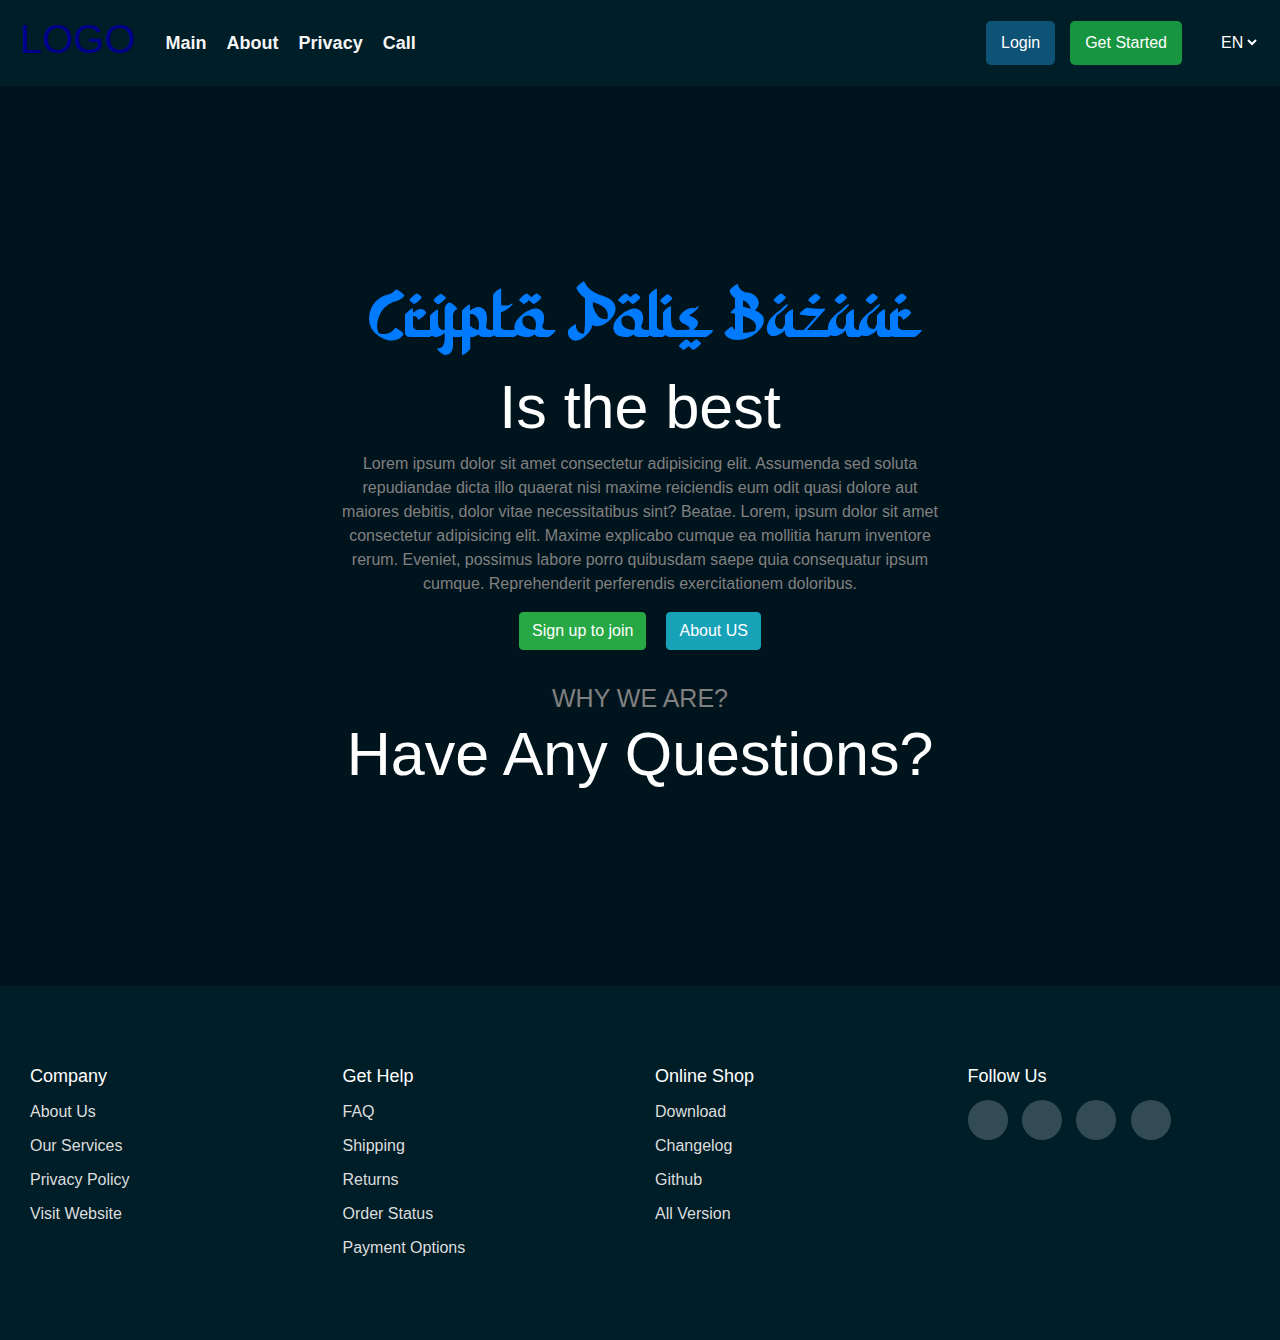
<file: index.html>
<!DOCTYPE html>
<html lang="en">

<head>
  <meta charset="UTF-8">
  <meta name="viewport" content="width=device-width, initial-scale=1.0">
  <title>Document</title>
  <link rel="stylesheet" href="/content/css/global.css">
  <link rel="stylesheet" href="/content/css/responsive.css">
  <link rel="stylesheet" href="https://cdn.jsdelivr.net/npm/bootstrap@4.3.1/dist/css/bootstrap.min.css"
    integrity="sha384-ggOyR0iXCbMQv3Xipma34MD+dH/1fQ784/j6cY/iJTQUOhcWr7x9JvoRxT2MZw1T" crossorigin="anonymous">
</head>

<body>
  <!-- header  BEGIN-->
  <header>
    <div class="header-container">
      <div class="logo-section">
        <h1 style="color: darkblue;">LOGO</h1>
        <i class="fas fa-bell bell-icon"></i>
        <div class="mobile_login__items">
          <a href="./view/auth/login.html" class="login-btn">Login</a>
          <a href="#get-started" class="get-started-btn">Get Started</a>
        </div>
        <nav class="nav-links">
          <ul>
            <li><a href="#main">Main</a></li>
            <li><a href="#about">About</a></li>
            <li><a href="#privacy">Privacy</a></li>
            <li><a href="#call">Call</a></li>
          </ul>
        </nav>
      </div>
      <div class="header-buttons">
        <a href="./view/auth/login.html" class="login-btn">Login</a>
        <a href="#get-started" class="get-started-btn">Get Started</a>
        <div class="language-switcher">
          <select name="" id="">
            <option value="EN" selected>EN</option>
          </select>
        </div>

      </div>
      <div class="main-of_lagswitch">
        <ul class="burgerMenu">
          <li>
            <img src="/content/img/burgerMenu.svg" alt="burgerMenu">
          </li>
        </ul>
      </div>
    </div>
  </header>
  <div class="mobile_navbar">
    <nav>
      <div class="mobile__nav_inner">
        <h1 style="color: darkblue;">LOGO</h1>
        <img src="/content/img/close.svg" class="close" alt="close">
      </div>
      <div class="navbar_content">
        <ul class="mobile_navbar_item__container">
          <li><a href="" class="page">Main</a></li>
          <li><a href="" class="mobile_service" id="mobile_Home">About</a></li>
          <li><a href="">Privacy</a></li>
          <li><a href="">Call</a></li>
        </ul>

      </div>
    </nav>

  </div>
  <div class="main-container">
    <div class="main-container-fluid">
      <h1 class="test12">Crypto Polis Bazaar</h1>
      <h2>Is the best</h2>
      <p style="max-width: 600px; color: gray; " class="main_description">Lorem ipsum dolor sit amet consectetur
        adipisicing elit. Assumenda sed
        soluta repudiandae dicta illo quaerat
        nisi
        maxime reiciendis eum odit quasi dolore aut maiores debitis, dolor vitae necessitatibus sint? Beatae. Lorem,
        ipsum
        dolor sit amet consectetur adipisicing elit. Maxime explicabo cumque ea mollitia harum inventore rerum. Eveniet,
        possimus labore porro quibusdam saepe quia consequatur ipsum cumque. Reprehenderit perferendis exercitationem
        doloribus.</p>
      <div class="button-cont">
        <button type="button" class="btn btn-success">Sign up to join</button>
        <button type="button" class="btn btn-info">About US</button>
      </div>
      <p class="why_US">WHY WE ARE?</p>
      <h2>Have Any Questions?</h2>
    </div>
  </div>
  <footer class="footer">
    <div class="container row" style="max-width: 1345px; width: 100%; margin: 0 auto;">
      <div class="footer-col">
        <h4>company</h4>
        <ul>
          <li><a href="#">about us</a></li>
          <li><a href="#">our services</a></li>
          <li><a href="#">privacy policy</a></li>
          <li><a href="#">visit website</a></li>
        </ul>
      </div>
      <div class="footer-col">
        <h4>get help</h4>
        <ul>
          <li><a href="#">FAQ</a></li>
          <li><a href="#">shipping</a></li>
          <li><a href="#">returns</a></li>
          <li><a href="#">order status</a></li>
          <li><a href="#">payment options</a></li>
        </ul>
      </div>
      <div class="footer-col">
        <h4>online shop</h4>
        <ul>
          <li><a href="#">download</a></li>
          <li><a href="#">changelog</a></li>
          <li><a href="#">github</a></li>
          <li><a href="#">all version</a></li>
        </ul>
      </div>
      <div class="footer-col">
        <h4>follow us</h4>
        <div class="social-links">
          <a href="#"><i class="fa-brands fa-facebook-f"></i></a>
          <a href="#"><i class="fa-brands fa-x-twitter"></i></a>
          <a href="#"><i class="fa-brands fa-instagram"></i></a>
          <a href="#"><i class="fa-brands fa-linkedin-in"></i></a>
        </div>
      </div>
    </div>
  </footer>

  <!-- header END -->
  <script src="https://code.jquery.com/jquery-3.3.1.slim.min.js"></script>
  <script src="https://cdnjs.cloudflare.com/ajax/libs/popper.js/1.14.7/umd/popper.min.js"></script>
  <script src="https://stackpath.bootstrapcdn.com/bootstrap/4.3.1/js/bootstrap.min.js"></script>
  <script src="/content/js/main.js"></script>
  <script>
    const navbarBut = document.querySelector('.burgerMenu');
    const mobilenav = document.querySelector('.mobile_navbar')
    const close = document.querySelector('.close')
    navbarBut.addEventListener('click', function () {
      mobilenav.style.display = 'block'

    })
    close.addEventListener('click', function () {
      mobilenav.style.display = 'none';
    })

  </script>
</body>

</html>
</file>
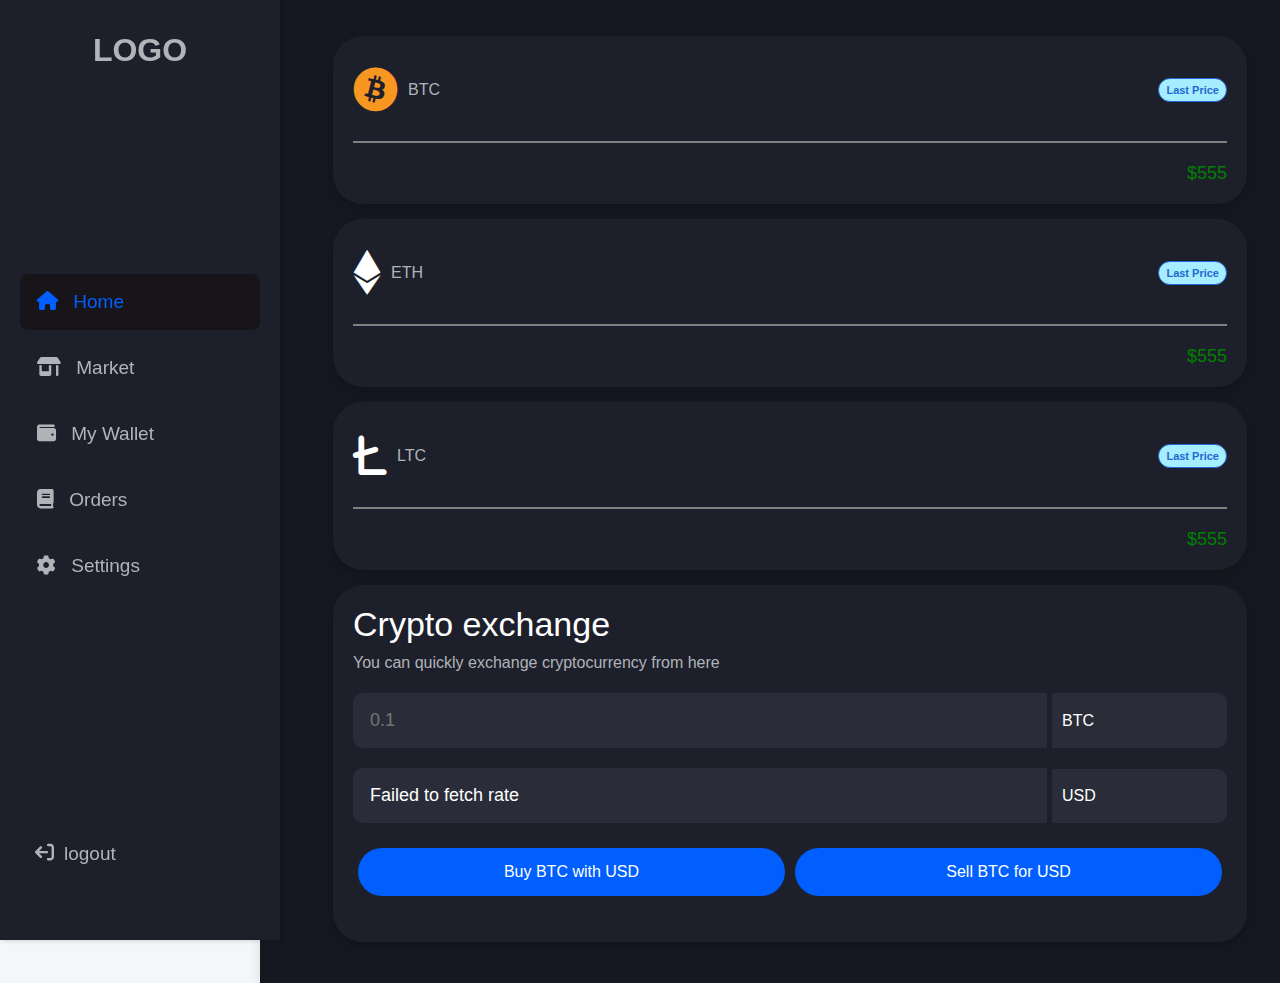
<file: view/shared/console.html>
<!DOCTYPE html>
<html lang="en">

<head>
    <meta charset="UTF-8">
    <meta name="viewport" content="width=device-width, initial-scale=1.0">
    <link rel="stylesheet" href="https://cdnjs.cloudflare.com/ajax/libs/font-awesome/6.0.0-beta3/css/all.min.css">
    <link rel="stylesheet" href="/content/css/console.css">

    <title>Document</title>
</head>

<body>
    <!-- <div class="loader_main" id="loader">
        <div class="loader"></div>
    </div> -->
    <div class="side-menu">
        <div class="side_menu__logo">
            <h1 style="margin: 0;">LOGO</h1>
        </div>
        <div class="side_menu__items">
            <button class="menu-btn active" data-target="home"><i class="fa-solid fa-house"></i> Home</button>
            <button class="menu-btn" data-target="market"><i class="fa-solid fa-shop"></i> Market</button>
            <button class="menu-btn" data-target="wallet"><i class="fa-solid fa-wallet"></i> My Wallet</button>
            <button class="menu-btn" data-target="orders"><i class="fa-solid fa-book"></i> Orders</button>
            <button class="menu-btn" data-target="settings"><i class="fa-solid fa-gear"></i> Settings</button>
        </div>


        <div class="log_out"> <a href="/index.html"><i
                    class="fa-solid fa-arrow-right-from-bracket fa-rotate-180"></i>logout</a></div>
    </div>
    <!--  -->
    <div class="mobiletest">
        <div class="side_menu__logo mobile_menu__logo">
            <h1 style="margin: 0;">LOGO</h1>
            <img src="/content/img/burger-bar.svg" alt="" class="testt">
        </div>
        <div class="mobile-test">
            <div class="side_menu__items">
                <button class="menu-btn active" data-target="home"><i class="fa-solid fa-house"></i> Home</button>
                <button class="menu-btn" data-target="market"><i class="fa-solid fa-shop"></i> Market</button>
                <button class="menu-btn" data-target="wallet"><i class="fa-solid fa-wallet"></i> My Wallet</button>
                <button class="menu-btn" data-target="orders"><i class="fa-solid fa-book"></i> Orders</button>
                <button class="menu-btn" data-target="settings"><i class="fa-solid fa-gear"></i> Settings</button>
            </div>


            <div class="log_out"> <a href="/index.html"><i
                        class="fa-solid fa-arrow-right-from-bracket fa-rotate-180"></i>logout</a>
            </div>
        </div>
    </div>

    <div class="console__container active" id="home">
        <div class="crypto-container" id="btcContainer">
            <div class="crypto-header">
                <div class="logo-name">
                    <i class="fab fa-bitcoin" style="font-size: 44px;  color:#f79621;"></i>
                    <div style="display: flex; flex-direction: column;">
                        <span id="btc_name" class="console__crypto_name"
                            style="display: block !important; font-size: 25px;"></span>
                        <span id="btc_symbol" class="console__crypto_abr">BTC</span>
                    </div>
                </div>
                <div class="last-price">Last Price</div>
            </div>
            <div class="crypto-footer " style="display: flex; justify-content: space-between;">
                <span class="price" id="btc_price"></span>
                <span class="last__price">$555</span>
            </div>
        </div>

        <div class="crypto-container" id="ethContainer">
            <div class="crypto-header">
                <div class="logo-name">
                    <i class="fa-brands fa-ethereum"></i>
                    <div style="display: flex; flex-direction: column;">
                        <span id="eth_name" class="console__crypto_name"
                            style="display: block !important; font-size: 25px;"></span>
                        <span id="eth_symbol" class="console__crypto_abr">ETH</span>
                    </div>
                </div>
                <div class="last-price">Last Price</div>
            </div>
            <div class="crypto-footer" style="display: flex; justify-content: space-between;">
                <span class="price" id="eth_price"></span>
                <span class="last__price">$555</span>
            </div>
        </div>

        <div class="crypto-container" id="ltcContainer">
            <div class="crypto-header">
                <div class="logo-name">
                    <i class="fa-solid fa-litecoin-sign"></i>
                    <div style="display: flex; flex-direction: column;">
                        <span id="ltc_name" class="console__crypto_name"
                            style="display: block !important; font-size: 25px;"></span>
                        <span id="ltc_symbol" class="console__crypto_abr">LTC</span>
                    </div>
                </div>
                <div class="last-price">Last Price</div>
            </div>
            <div class="crypto-footer" style="display: flex; justify-content: space-between;">
                <span class="price" id="ltc_price"></span>
                <span class="last__price">$555</span>
            </div>
        </div>

        <div class="crypto-container crypto_counter">
            <div class="crypto_counter__inner">
                <div class="crypto_counter__header">
                    <h2>Crypto exchange</h2>
                    <p>You can quickly exchange cryptocurrency from here</p>
                </div>
                <div class="converter">
                    <div class="input-group">
                        <input type="number" class="converter_input" id="btcAmount" placeholder="0.1" step="0.01"
                            min="0">
                        <div class="converter_currency">BTC</div>
                    </div>
                    <div class="input-group">
                        <input type="text" class="converter_input " id="usdAmount" readonly>
                        <div class="converter_currency converted_currency">USD</div>
                    </div>

                    <div class="buttons">
                        <div class="button">Buy BTC with USD</div>
                        <div class="button">Sell BTC for USD</div>
                    </div>
                </div>

            </div>
        </div>
    </div>
    <div class="console__container" id="market">


        <header class="console_market__header">
            <div class="market_header_inner">
                <h2>Today's Markets</h2>
                <p>Today's top cryptocurrency prices</p>
            </div>
            <div class="market_header_inner1">
                <input type="text" id="searchInput" placeholder="Search for a coin..." />
            </div>

        </header>
        <div class="table_container">
            <table id="crypto-table" class="highlight centered" style="overflow-x:auto;">
                <thead>
                    <th>#</th>
                    <th>Coin</th>
                    <th>Price</th>
                    <th>Change</th>
                    <th>Market Cap Usd</th>
                    <th>volume 24hr</th>
                </thead>
                <tbody id="crypto-table-body">

                </tbody>
            </table>
        </div>


    </div>

    <div class="console__container" id="wallet">
        <div class="wallet_switcher__main">
            <h2>Wallets</h2>
            <div class="switcher">
                <button id="cryptoBtn" class="active">Crypto</button>
                <button id="fiatBtn">Fiat</button>
            </div>
        </div>


        <div class="wallets">
            <div id="cryptoWallets" class="wallet">
                <div class="crypto_wallet_container">
                    <i class="fa-solid fa-plus"></i>
                    <p>Add new wallet</p>
                </div>
            </div>
            <div id="fiatWallets" class="wallet1 hidden">

                <div class="wallet">
                    <div class="fiat_wallet_container">
                        <div class="fiatWallet_container__inner">
                            <div class="BTC_icon"></div>
                            <div class="crypto_name">
                                <p>Bitcoin</p>
                                <p class="crypto_balance">0 BTC</p>
                            </div>
                            <div class="transaction_cointainer">
                                <button class="transaction_cointainer_but button">Deposit now</button>
                                <button class="transaction_cointainer_but button">Withdraw</button>
                            </div>
                        </div>
                    </div>
                </div>
                <div class="wallet">
                    <div class="fiat_wallet_container">
                        <div class="fiatWallet_container__inner">
                            <div class="tether_icon"></div>
                            <div class="crypto_name">
                                <p>Tether US</p>
                                <p class="crypto_balance">0 USDT</p>
                            </div>
                            <div class="transaction_cointainer">
                                <button class="transaction_cointainer_but button">Deposit now</button>
                                <button class="transaction_cointainer_but button">Withdraw</button>
                            </div>
                        </div>
                    </div>
                </div>
                <!-- <div class="wallet">
                    <div class="fiat_wallet_container">
                        <div class="fiatWallet_container__inner">
                            <div class="BTC_icon"></div>
                            <div class="crypto_name">
                                <p>Bitcoin</p>
                                <p class="crypto_balance">0 BTC</p>
                            </div>
                            <div class="transaction_cointainer">
                                <button class="transaction_cointainer_but button">Deposit now</button>
                                <button class="transaction_cointainer_but button">Withdraw</button>
                            </div>
                        </div>
                    </div>
                </div> -->
                <div class="wallet">
                    <div class="fiat_wallet_container">
                        <div class="fiatWallet_container__inner">
                            <div class="ETH_icon"></div>
                            <div class="crypto_name">
                                <p>Ethereum</p>
                                <p class="crypto_balance">0 ETH</p>
                            </div>
                            <div class="transaction_cointainer">
                                <button class="transaction_cointainer_but button">Deposit now</button>
                                <button class="transaction_cointainer_but button">Withdraw</button>
                            </div>
                        </div>
                    </div>
                </div>
                <div class="wallet">
                    <div class="fiat_wallet_container">
                        <div class="fiatWallet_container__inner">
                            <div class="MATIC_icon"></div>
                            <div class="crypto_name">
                                <p>Polygon</p>
                                <p class="crypto_balance">0 MATIC</p>
                            </div>
                            <div class="transaction_cointainer">
                                <button class="transaction_cointainer_but button">Deposit now</button>
                                <button class="transaction_cointainer_but button">Withdraw</button>
                            </div>
                        </div>
                    </div>
                </div>
                <div class="wallet">
                    <div class="fiat_wallet_container">
                        <div class="fiatWallet_container__inner">
                            <div class="DOGE_icon"></div>
                            <div class="crypto_name">
                                <p>Dogecoin</p>
                                <p class="crypto_balance">0 DOGE</p>
                            </div>
                            <div class="transaction_cointainer">
                                <button class="transaction_cointainer_but button">Deposit now</button>
                                <button class="transaction_cointainer_but button">Withdraw</button>
                            </div>
                        </div>
                    </div>
                </div>
                <div class="wallet">
                    <div class="fiat_wallet_container">
                        <div class="fiatWallet_container__inner">
                            <div class="USD_icon"></div>
                            <div class="crypto_name">
                                <p>United State Dollar</p>
                                <p class="crypto_balance">0 USD</p>
                            </div>
                            <div class="transaction_cointainer">
                                <button class="transaction_cointainer_but button">Deposit now</button>
                                <button class="transaction_cointainer_but button">Withdraw</button>
                            </div>
                        </div>
                    </div>
                </div>
                <div class="wallet">
                    <div class="fiat_wallet_container">
                        <div class="fiatWallet_container__inner">
                            <div class="EUR_icon"></div>
                            <div class="crypto_name">
                                <p>Euro</p>
                                <p class="crypto_balance">0 EUR</p>
                            </div>
                            <div class="transaction_cointainer">
                                <button class="transaction_cointainer_but button">Deposit now</button>
                                <button class="transaction_cointainer_but button">Withdraw</button>
                            </div>
                        </div>
                    </div>
                </div>
            </div>
        </div>
    </div>

    <div class="console__container" id="orders">
        <h2>Orders</h2>
        <p>Check your orders.</p>
    </div>

    <div class="console__container" id="settings">
        <h2>Settings</h2>
        <p>Adjust your preferences here.</p>
    </div>

</body>

<script type="text/javascript" src="https://cdnjs.cloudflare.com/ajax/libs/jquery/3.1.1/jquery.min.js"></script>
<script src="https://stackpath.bootstrapcdn.com/bootstrap/4.3.1/js/bootstrap.min.js"></script>
<script src="/content/js/API.js"></script>
<script src="/content/js/main.js"></script>
<script>
    let count = 0;
    let consoleShow = document.querySelector('.testt');
    let mobileC = document.querySelector('.mobile-test')
    consoleShow.addEventListener('click', function () {
        count++
        if (count % 2 != 0) {
            mobileC.style.display = 'block'
        }else{
            mobileC.style.display = 'none'
        } 

    })
</script>

</html>
</file>
<file: content/css/global.css>
@import url('https://fonts.googleapis.com/css?family=Exo:400,700');

@font-face {
    font-family: myFont;
    src: url(../font/Kahlil.woff);
}

@font-face {
    font-family: myFont2;
    src: url(../font/Kahlil.woff2);
}

* {
    margin: 0;
    padding: 0;
    box-sizing: border-box;
}

html,
body {
    min-height: 100% !important;
    height: 100%;
    font-family: sans-serif;
    margin: 0;
    padding: 0;
}

.test12{
    font-family: myFont2;
}
header {
    background-color: #001e28;;
    padding: 15px 20px;
}
a{
    text-decoration: none !important; 
}
dl, ol, ul{
    margin-bottom: 0px !important;
}
 
.header-container {
    display: flex;
    justify-content: space-between;
    align-items: center;
    max-width: 1345px;
    width: 100%;
    margin: 0 auto;
}

.logo-section {
    display: flex;
    align-items: center;
}

.logo {
    width: 70px;
    height: 50px;
}

.bell-icon {
    font-size: 24px;
    margin-left: 10px;
}

.nav-links ul {
    display: flex;
    gap: 20px;
    list-style: none;
    margin-left: 20px;
}

.nav-links ul li a {
    text-decoration: none;
    color: whitesmoke;
    font-size: 18px;
    font-weight: bold;
}

.header-buttons {
    display: flex;
    align-items: center;
    gap: 15px;
}

 
.get-started-btn {
    padding: 10px 15px;
    text-decoration: none;
    background: #189541 ;
    color: white; 
    border-radius: 5px;  
     
} 
.login-btn{
    background: #0e5276;
    padding: 10px 15px; 
    color: white; 
    border-radius: 5px;  
}; 
.login-btn:hover{
    color: white !important;
}
.get-started-btn:hover{
    color: white;
}
.language-switcher {
    position: relative;
    margin-left: 20px;
}
.language-switcher select{
    background: transparent;
    border: none;
    color: white;
    cursor: pointer;
}
.language-switcher select:focus{
    outline: none;
}
.switch {
    cursor: pointer;
    width: 40px;
    height: 21px;
    background-color: #333;
    display: inline-block;
    border-radius: 20px;
}
.mobile_navbar {
    display: none;
    position: fixed;
    flex-direction: column;
    width: 100%;
    height: 100%;
    top: 0;
    background-color: #24282D;
    z-index: 10000;
}
.mobile_login__items{
    display: none;
}
.mobile_navbar nav {
    width: 100%;
    height: 100%;
    padding: 0px 25px;
    background-color: #001e28;
}

.navbar_content {
    height: 84vh;
    max-width: 100%;
    padding: 0px 25px;
    display: flex; 
    align-items: center;
    justify-content: center;
}
.close{
    cursor: pointer;
}
.burgerMenu li img{
    cursor: pointer;
}
.mobile__nav_inner {
    width: 100%;
    height: 91px;
    display: flex;
    align-items: center;
    justify-content: space-between;
}

.mobile_navbar_item__container li {
    margin: 31px 0px 0px 0px;
    text-align: center;
}

.mobile_navbar_item__container li a {
    font-size: 20px;
    padding: 7px 12px;
    height: 3.8ch;
    position: relative;
    border: 2px solid transparent;
    color: #F4F4F4;
    text-decoration: none;
}
.main-of_lagswitch {
    display: none !important;
}

.navbar_footer {
    height: 40vh;
    width: 100% !important;
    display: flex;
    justify-content: center;
}

.mobile_social-links {
    display: flex;
    align-items: center;
}

.mobile_social-links a img {
    margin: 5px;
}

.mobile_footer-col {
    display: flex;
    flex-direction: column;
    align-items: center;
    color: rgba(255, 255, 255, 0.5);
}

#mobile_Home {
    text-decoration: underline;
}
.main-container {
    text-align: center;
    height: 100%;
    width: 100%;
    background-color: #00141e;

}

.main-container-fluid {
    display: flex;
    flex-direction: column;
    justify-content: center;
    align-items: center;
    max-width: 1345px;
    width: 100%;
    margin: 0 auto;
    height: 100vh;
}

.button-cont {
    display: flex;
    gap: 20px;
}

.main-container h1 {
    font-size: 75px;
    color: #007bff;
}

.main-container h2 {
    font-size: 61px;
    color: white;
}

h1 {
    font-size: 2rem;
    margin-bottom: 1rem;
}

.why_US {
    margin-bottom: 0px !important;
    margin-top: 30px;
    font-size: 25px;
    color: gray
}

.button-group {
    display: flex;
    justify-content: center;
    gap: 1rem;
    margin: 1rem 0;
}

.button-group button {
    padding: 0.5rem 1rem;
    font-size: 1rem;
    border: none;
    border-radius: 0.25rem;
    background-color: #007bff;
    color: #fff;
    cursor: pointer;
    transition: background-color 0.3s;
}

.button-group button:hover {
    background-color: #0056b3;
}

h2 {
    font-size: 1.5rem;
    margin-top: 1rem;
}

/* footer BEGIN*/

.footer {
    background-color: #001e28;
    padding: 80px 0;
}

.container {
    max-width: 1170px;
    margin: auto;
}

.row {
    display: flex;
    flex-wrap: wrap;
}

ul {
    list-style: none;
}

.footer-col {
    width: 25%;
    padding: 0 15px;
}

.footer-col h4 {
    font-size: 18px;
    color: #FFF;
    text-transform: capitalize;
    margin-bottom: 12px;
    font-weight: 500;
    position: relative;
}

/* .footer-col h4::before {
    content: "";
    position: absolute;
    left: 0;
    bottom: -10px;
    background-color: #E91E63;
    width: 50px;
    height: 2px;
} */

.footer-col ul li:not(:last-child) {
    margin-bottom: 10px;
}

.footer-col ul li a {
    color: #DDD;
    display: block;
    font-size: 1rem;
    font-weight: 300;
    text-transform: capitalize;
    text-decoration: none;
    transition: all 0.3s ease;
}

.footer-col ul li a:hover {
    color: #FFF;
    padding-left: 7px;
}

.footer-col .social-links a {
    color: #FFF;
    background-color: rgba(255, 255, 255, 0.2);
    display: inline-block;
    height: 40px;
    width: 40px;
    border-radius: 50%;
    text-align: center;
    margin: 0 10px 10px 0;
    line-height: 40px;
    transition: all 0.5s ease;
}

.footer-col .social-links a:hover {
    color: #151515;
    background-color: #FFF;
}


/* footer END */
/* LOGIN BEGIN */
.login_main__container {
    display: flex;
    width: 100%;
    height: 100%;
}

.image-section {
    flex: 1;
    background: url('/Cryptopolisbazaar/content/img/crypto.jpg') no-repeat center center;
    background-size: cover;
}

.image-section img {
    width: 100%;
    height: 100%;
}

.form-section {
    flex: 1;
    background-color: #181c24;
    display: flex;
    flex-direction: column;
    justify-content: center;
    align-items: center;
    padding: 20px;
}

.form-container {
    width: 100%;
    max-width: 400px;
    background-color: transparent;
    border-radius: 8px;
    padding: 20px;
    box-sizing: border-box;
}

.login_heading {
    margin: 0;
    margin-bottom: 20px;
    color: whitesmoke;
    font-weight: 500;
    font-size: 47px;
}

.form-group {
    margin-bottom: 15px;
}

.form-group label {
    display: block;
    margin-bottom: 5px;
    color: #333333;
}

.form-group input {
    width: 100%;
    height: 60px;
    padding: 10px 18px;
    border: 1px solid #dddddd69;
    background-color: #1d2027;
    color: whitesmoke;
    font-size: 18px;
    border-radius: 16px;
    box-sizing: border-box;
}

.form-group input:focus {
    border-color: #085cfc;
    outline: none;
}

.form-group button {
    width: 100%;
    padding: 15px;
    background-color: #085cfc;
    border: none;
    color: white;
    border-radius: 22px;
    cursor: pointer;
    font-size: 16px;
    margin-top: 10px;
}

.form-group button:hover {
    background-color: #0647a6;
}

.register-link {
    display: block;
    margin-top: 15px;
    text-align: center;
}

.register-link a {
    color: #085cfc;
    text-decoration: none;
}

.register-link a:hover {
    text-decoration: underline;
}

input::placeholder {
    opacity: 0.5;
    color: gray;
    font-size: 16px;
}

.gradient-text {
    background: rgb(23, 11, 231);
    background: linear-gradient(0deg, rgba(23, 11, 231, 1) 0%, rgba(33, 27, 122, 1) 6%, rgba(143, 68, 126, 1) 100%);
    -webkit-background-clip: text;
    -webkit-text-fill-color: transparent;
}

/* LOGIN END */
/* @media (max-width: 768px) {
    .nav-links ul {
        display: none;
    }

    .header-buttons {
        display: none;
    }

    .burger-menu {
        display: flex;
    }

    .mobile-menu {
        display: none;
        flex-direction: column;
    }

    .mobile-menu.active {
        display: flex;
    }
    .burger-menu{
        display: block !important;
    }
} */
</file>
<file: content/css/responsive.css>
/* Responsive Styles */
  @media (max-width: 768px) {
      /* .header-container {
          flex-direction: column;
          align-items: flex-start;
      } */

      .nav-links ul { 
          gap: 10px;
          margin-left: 0;
      }

      .header-buttons {
          flex-direction: column;
          gap: 10px;
          margin-top: 15px;
      }

      .footer-col {
          width: 50%;
          margin-bottom: 30px;
      }
  }

  @media(max-width: 574px) {
      .footer-col {
          width: 100%;
      }
  }

  @media (max-width: 480px) {
      .nav-links ul li a {
          font-size: 14px;
      }

      .login-btn,
      .get-started-btn {
          font-size: 14px;
          padding: 8px 10px;
      }

      .bell-icon {
          font-size: 20px;
      }

      .logo {
          width: 40px;
          height: 40px;
      }
  }

  @media only screen and (max-width: 992px) {
      .nav-links ul { 
          gap: 10px;
          text-align: center;
      }

      .header-buttons {
          margin-top: 10px;
      }
  }

  @media only screen and (max-width: 768px) {
      .main-title {
          font-size: 2.5rem;
      }

      .sub-title {
          font-size: 2rem;
      }

      .main-text {
          font-size: 1rem;
          max-width: 90%;
      }

      /* .header-container {
          flex-direction: column;
          align-items: flex-start;
          padding: 10px;
      } */

      .logo-section {
          display: flex;
          justify-content: space-between;
          width: 100%;
      }

      .nav-links ul { 
          gap: 10px;
          margin-left: 0;
          width: 100%;
      }

      .nav-links ul li {
          width: 100%;
          text-align: left;
      }

      .header-buttons {
          flex-direction: column;
          gap: 10px;
          width: 100%;
          margin-top: 10px;
      }

      .language-switcher {
          align-self: flex-start;
      }
    .image-section{
        display: none;
    }
    .login_heading{
        font-size: 40px;
    }
    .main-container h1{
        font-size: 50px;
    }
    .main-container h2{
        font-size: 40px;
    }

    /*  */
    .navbar .desktop_items {
        flex-direction: column;
        width: 100%;
        display: none;
    }

    .navbar ul.active {
        display: flex;
    }
    .nav-links{
        display: none;
    }
    .header-buttons{
        display: none;
    }
    .mobile_login__items{
        display: block;
        margin-right: 10px;
    }
    header{
        padding: 15px 7px;
    }
    .mobile_navbar nav{
        padding: 0px 7px;
    }

    .navbar li {
        width: 100%;
        text-align: center;
    }
    .main-of_lagswitch{
        display: block !important;
    }
    .header-container{
        display: flex;
    }
    .navbar .menu-toggle {
        display: block;
        cursor: pointer;
        color: white;
        background-color: #575757;
        border: none;
        padding: 10px 20px;
    }
    .navbar .menu-toggle {
        display: none;
        /* Hide menu toggle */
    }
  }

  @media only screen and (max-width: 576px) {
      /* .header-container {
          flex-direction: column;
      } */

      .footer-col {
          width: 100%;
      }

      .footer {
          text-align: center;
      }

      .header-container {
          padding: 5px;
      }

      .nav-links ul li a {
          font-size: 16px;
      }

      .header-buttons {
          gap: 8px;
      }

      .login-btn,
      .get-started-btn {
          font-size: 14px;
          padding: 8px 12px;
      }
  }
  @media screen and (max-width:425px){
    .login_heading{
        font-size: 28px;
        margin-bottom: 6px !important;
    }
    .form-container p{
        font-size: 14px;
    }
    .form-group input{
        height: 51px;
    }
    .form-group button{
        padding: 11px;
    }
    .main-container h1{
        font-size: 40px;
    }
    .main-container h2{
        font-size: 31px;
    }
    .main_description{
        font-size: 13px;
    }
    .why_US{
        font-size: 21px;
    }
    .button-cont{
        flex-direction: column;
        width: 100%;
        padding: 10px;
    }
    .logo-section h1{
        font-size: 28px;
        margin: 0;
    }
  }
</file>
<file: content/css/console.css>
body {
    font-family: Arial, sans-serif;
    background-color: #f4f7fa;
    margin: 0;
}

.side-menu {
    display: flex;
    flex-direction: column;
    justify-content: space-between;
    width: 240px;
    background-color: #1d202b;
    padding: 20px;
    position: fixed;
    height: 100vh;
    box-shadow: 2px 0 5px rgba(0, 0, 0, 0.2);
}

.side_menu__logo {
    width: 100%;
    height: 60px;
    margin-bottom: -40px;
    display: flex;
    align-items: center;
    justify-content: center;
    color: #b0b3b8;
}

.log_out {
    width: 100%;
    height: 20px;
    margin-bottom: 42px;
    color: #b0b3b8;
    padding: 15px;
    cursor: pointer;
    text-align: left;
    font-size: 19px;
}

.log_out i {
    margin-right: 10px;
}

.log_out a {
    color: #b0b3b8;
    text-decoration: none;
}

.menu-btn {
    display: block;
    background-color: transparent;
    color: #b0b3b8;
    border: 2px solid transparent;
    padding: 15px;
    margin: 10px 0;
    cursor: pointer;
    width: 100%;
    text-align: left;
    font-size: 19px;
    border-radius: 8px;
    transition: background-color 0.3s ease, color 0.3s ease, border-color 0.3s ease;
}

.menu-btn i {
    margin-right: 10px;
}

.menu-btn.active {
    color: #005ffe;
    background-color: #17141a;
}

.console__container {
    margin-left: 260px;
    padding: 26px 73px;
    background: #151820;
    color: #333;
    min-height: 100vh;
    box-shadow: 0px 4px 12px rgba(0, 0, 0, 0.1);
    display: none;
}

.console__container.active {
    display: block;
}

.crypto-container {
    width: 100%;
    background-color: #1d202b;
    color: white;
    border-radius: 30px;
    padding: 20px;
    display: flex;
    flex-direction: column;
    justify-content: space-between;
    box-shadow: 0 4px 10px rgba(0, 0, 0, 0.2);
    margin: 15px auto;
    margin-top: 10px !important;
}

.crypto-header {
    display: flex;
    justify-content: space-between;
    align-items: center;
    padding-bottom: 29px;
    border-bottom: 2px solid gray;
    padding-top: 11px;
}

.crypto-header .logo-name {
    display: flex;
    align-items: center;
}

.crypto-header .logo-name i {
    font-size: 30px;
    margin-right: 10px;
}

.crypto-header .last-price {
    font-size: 11px;
    font-weight: bold;
    font-family: inherit;
    color: #2267d1;
    padding: 5px 7px;
    border: 1px solid;
    border-radius: 30px;
    background: #a6eeff;
}

.crypto-footer {
    display: flex;
    justify-content: center;
    font-size: 24px;
    font-weight: 400;
    margin-top: 20px;

}

#btc_symbol,
#eth_symbol,
#ltc_symbol {
    color: #b0b3b8;
}

.logo-name i {
    font-size: 45px !important;
}

.last__price {
    color: green;
    font-size: 18px;
}

.crypto-footer .price {
    color: whitesmoke;
    font-weight: 400;
}

/*  CRYPTO COUNTER CALCULATOR BEGIN */
.crypto_counter__header h2 {
    margin: 0;
    font-size: 34px;
    font-weight: 500;
}

.crypto_counter__header p {
    margin: 10px 0px 0px 0px !important;
    color: #b0b3b8;
}

.converter {
    margin: 21px auto;
}

.input-group {
    margin-bottom: 20px;
    display: flex;
    justify-content: space-between;
    align-items: center;
}

.converter_input {
    background-color: #2a2d39;
    border: none;
    color: #fff;
    font-size: 18px;
    width: 80%;
    text-align: left;
    border-top-left-radius: 10px;
    border-bottom-left-radius: 10px;
    padding: 17px;
}

.converter_currency {
    width: 20%;
    height: 55px;
    background-color: #2a2d39;
    margin-left: 5px;
    border-top-right-radius: 10px;
    border-bottom-right-radius: 10px;
    display: flex;
    align-items: center;
    padding-left: 10px;
}

.converted_currency {
    height: 54px !important;
}

/* .input-group span {
    font-size: 18px;
    color: #fff;
} */

input:focus {
    outline: none;
}

.buttons {
    display: flex;
    justify-content: space-between;
}

.button {
    padding: 15px 20px;
    background-color: #005ffe;
    color: #fff;
    border: none;
    border-radius: 28px;
    cursor: pointer;
    flex: 1;
    margin: 5px;
    font-size: 16px;
    text-align: center;
    transition: all .2s ease-in-out;
}

.button:hover {
    background-color: #004dcc;
    box-shadow: 0px 14px 28px rgba(0, 95, 254, 0.25), 0px 6px 5px rgba(0, 95, 254, 0.22)
}

input::-webkit-outer-spin-button,
input::-webkit-inner-spin-button {
    -webkit-appearance: none;
    margin: 0;
}

input[type=number] {
    -moz-appearance: textfield;
}

/* market */
.console_market__header {
    display: flex;
    align-items: center;
    justify-content: space-between;
    margin-bottom: 28px;
}

.market_header_inner {
    display: flex;
    flex-direction: column;
}

.market_header_inner h2 {
    margin: 0;
    font-size: 30px;
    color: white;
    font-weight: 500;
}

.market_header_inner p {
    color: #b0b3b8;
    margin: 15px 0px 15px 0px;
}

.market_header_inner1 {
    width: 264px;
    padding: 23px;
    background-color: #1d202b;
    border-radius: 20px;
    display: flex;
    align-items: center;
    justify-content: center;
}

.market_header_inner1 input {
    background: #252938;
    border: none;
    border-radius: 20px;
    padding: 15px;
    color: white;
    width: 220px;
}

#crypto-table {
    width: 100%;
    border-radius: 20px;
    background: white;
    padding: 20px !important;
}

#crypto-table th,
#crypto-table td {
    padding: 15px;
    text-align: left;
}

#crypto-table-body tr {
    height: 58px;
    font-size: 20px;
    font-weight: 400;
}

.green-text {
    color: green;
}

.red-text {
    color: red;
}

/* loader */
.loader_main {
    width: 100%;
    height: 100%;
    position: fixed;
    background-color: rgb(32, 41, 33);
    z-index: 12000;
    display: flex;
    align-items: center;
    justify-content: center;
}

.loader {
    border: 16px solid #f3f3f3;
    border-radius: 50%;
    border-top: 16px solid #3498db;
    width: 120px;
    height: 120px;
    background-color: rgb(32, 41, 33);
    -webkit-animation: spin 2s linear infinite;
    animation: spin 2s linear infinite;
}

/* WALLET BEGIN */
.wallet_switcher__main {
    width: 100%;
    display: flex;
    justify-content: space-between;
    align-items: center;
}

.wallet_switcher__main h2 {
    color: white;
    font-weight: 500;
    font-size: 30px;
}

.switcher {
    display: flex;
    background-color: #2C2F36;
    border-radius: 25px;
    overflow: hidden;
}

.switcher button {
    padding: 16px 45px;
    border: none;
    cursor: pointer;
    background-color: #2C2F36;
    color: #fff;
    font-size: 17px;
    transition: background-color 0.3s;
    font-weight: 600;
}

.switcher button.active {
    background-color: #005ffe;
    border-radius: 25px;
}

.wallets {
    display: flex;
    /* justify-content: center; */
    margin-top: 20px;
}

.wallet {
    width: 47%;
    height: 325px;
    background-color: #1d202b;
    border-radius: 15px;
    display: flex;
    justify-content: center;
    align-items: center;
    cursor: pointer;
    transition: background-color 0.3s;
    margin: 10px;
}

.wallet1 {
    width: 100% !important;
    display: flex;
    flex-wrap: wrap;
}

.crypto_wallet_container {
    display: flex;
    flex-direction: column;
    align-items: center;
}

.crypto_wallet_container i {
    font-size: 77px;
    font-weight: 500;
    color: white;
}

.crypto_wallet_container p {
    margin: 0;
    color: #b0b3b8;
}

.fiat_wallet_container {
    width: 100%;
    height: 100%;
    display: flex;
    align-items: center;
    justify-content: center;
}

.fiatWallet_container__inner {
    display: flex;
    flex-direction: column;
    align-items: center;
    justify-content: center;
    width: 100%;
    height: 100%;
}

.BTC_icon {
    background-color: #fe8e02;
    border-radius: 50%;
    width: 80px;
    height: 80px;
    display: flex;
    justify-content: center;
    align-items: center;
    margin: 0 auto 20px auto;
}

.BTC_icon::before {
    content: "₿";
    transform: rotate(15deg);
    font-size: 48px;
    color: white;
    font-weight: bold;
}

.tether_icon {
    background-color: #01a180;
    border-radius: 50%;
    width: 80px;
    height: 80px;
    display: flex;
    justify-content: center;
    align-items: center;
    margin: 0 auto 20px auto;
}

.tether_icon::before {
    content: "₮";
    font-size: 48px;
    color: white;
    font-weight: bold;
}

.ETH_icon {
    background-color: #5080ef;
    border-radius: 50%;
    width: 80px;
    height: 80px;
    display: flex;
    justify-content: center;
    align-items: center;
    margin: 0 auto 20px auto;
}

.ETH_icon::before {
    content: "ξ";
    font-size: 48px;
    color: white;
    font-weight: bold;
}

.MATIC_icon {
    background-color: #006bf7;
    border-radius: 50%;
    width: 80px;
    height: 80px;
    display: flex;
    justify-content: center;
    align-items: center;
    margin: 0 auto 20px auto;
}

.MATIC_icon::before {
    content: "m";
    font-size: 48px;
    color: white;
    font-weight: bold;
}

.DOGE_icon {
    background-color: #cba532;
    border-radius: 50%;
    width: 80px;
    height: 80px;
    display: flex;
    justify-content: center;
    align-items: center;
    margin: 0 auto 20px auto;
}

.DOGE_icon::before {
    content: "Ɖ";
    font-size: 48px;
    color: white;
    font-weight: bold;
}

.USD_icon {
    background-color: #0de133;
    border-radius: 50%;
    width: 80px;
    height: 80px;
    display: flex;
    justify-content: center;
    align-items: center;
    margin: 0 auto 20px auto;
}

.USD_icon::before {
    content: "$";
    font-size: 48px;
    color: white;
    font-weight: bold;
}

.EUR_icon {
    background-color: #0092f9;
    border-radius: 50%;
    width: 80px;
    height: 80px;
    display: flex;
    justify-content: center;
    align-items: center;
    margin: 0 auto 20px auto;
}

.EUR_icon::before {
    content: "€";
    font-size: 48px;
    color: white;
    font-weight: bold;
}

.crypto_name>p {
    color: white;
    font-size: 22px;
    font-weight: 500;
    margin-bottom: 7px;
}

.crypto_balance {
    margin: 0;
    font-size: 16px !important;
    text-align: center;
    color: #b0b3b8 !important;
}

.transaction_cointainer_but {
    width: 129px;
}

.wallet:hover {
    background-color: #242733;
}

.wallet span {
    font-size: 18px;
    color: #fff;
}

.wallets .hidden {
    display: none;
}

/* WALLET END */
@-webkit-keyframes spin {
    0% {
        -webkit-transform: rotate(0deg);
    }

    100% {
        -webkit-transform: rotate(360deg);
    }
}

@keyframes spin {
    0% {
        transform: rotate(0deg);
    }

    100% {
        transform: rotate(360deg);
    }
}

.mobiletest {
    display: none;
}

@media screen and (max-width:1324px) {
    .table_container {
        overflow-x: scroll;
    }

    .wallet {
        width: 100%;
    }
}

/* loader end */
@media screen and (max-width: 768px) {
    .side-menu {
        width: 100%;
        height: auto;
        position: relative;
        display: flex;
        justify-content: space-around;
        padding: 0;
        margin: 0;
    }

    .crypto-container {
        width: auto;
        margin: 0px 10px;
    }

    .log_out {
        width: auto;
    }

    .side_menu__items {
        margin-top: 20px;
        padding: 0px 10px;
    }

    .menu-btn {
        padding: 10px;
        margin: 5px 0;
        font-size: 14px;
    }

    .console__container {
        margin-left: 0;
        padding: 26px 0px;
        /* margin-top: 20px; */
    }

    #home {
        width: 100%;
    }

    .side-menu {
        display: none !important;
    }

    .mobiletest {
        display: block !important;
        background: #1d202b;
    }

    .side_menu__logo {
        margin-bottom: 0;
    }

    .mobile-test {
        display: none;
    }

    .log_out {
        margin-bottom: 0;
        padding: 15px 18px;
    }

    #crypto-table-body tr {
        font-size: 15px;
    }

    #crypto-table {
        padding: 0px !important;
    }

    .wallet {
        width: 100%;
    }

    .switcher button {
        padding: 11px 29px;
    }

    .mobile_menu__logo {
        display: flex;
        justify-content: space-between;
        align-items: center;
    }

    .mobile_menu__logo img {
        margin-right: 10px;
        width: 35px;
        cursor: pointer;
    }

    .mobile_menu__logo h1 {
        margin-left: 10px !important;
    }
}

@media screen and (max-width:549px) {
    .console_market__header {
        flex-direction: column;
    }

    .market_header_inner1 {
        padding: 0px;
        background-color: transparent;
        width: 100%;
    }

    .market_header_inner1 input {
        width: 90%;
    }

    .crypto-header .logo-name i {
        font-size: 30px !important;
    }

    .logo-name div>span {
        font-size: 22px;
    }

    .console__crypto_name {
        font-size: 21px !important;
    }

    .console__crypto_abr {
        font-size: 16px !important;
    }

    .price {
        font-size: 20px;
    }

    .crypto_counter__header h2 {
        font-size: 23px;
    }

    .crypto_counter__header p {
        font-size: 14px;
    }

    .converter_input {
        padding: 10px;
    }

    .converter_currency {
        height: 41px !important;
    }

    .button {
        padding: 11px 16px;
        font-size: 14px;
    }
}

@media screen and (max-width: 480px) {
    .side-menu {
        flex-direction: column;
    }

    .menu-btn {
        font-size: 12px;
        padding: 8px;
        margin: 5px 0;
    }
    .buttons{
        flex-direction: column !important;
    }
}

@media screen and (max-width:378px) {
    .button {
        padding: 8px 9px;
        font-size: 13px;
    }
}
</file>
